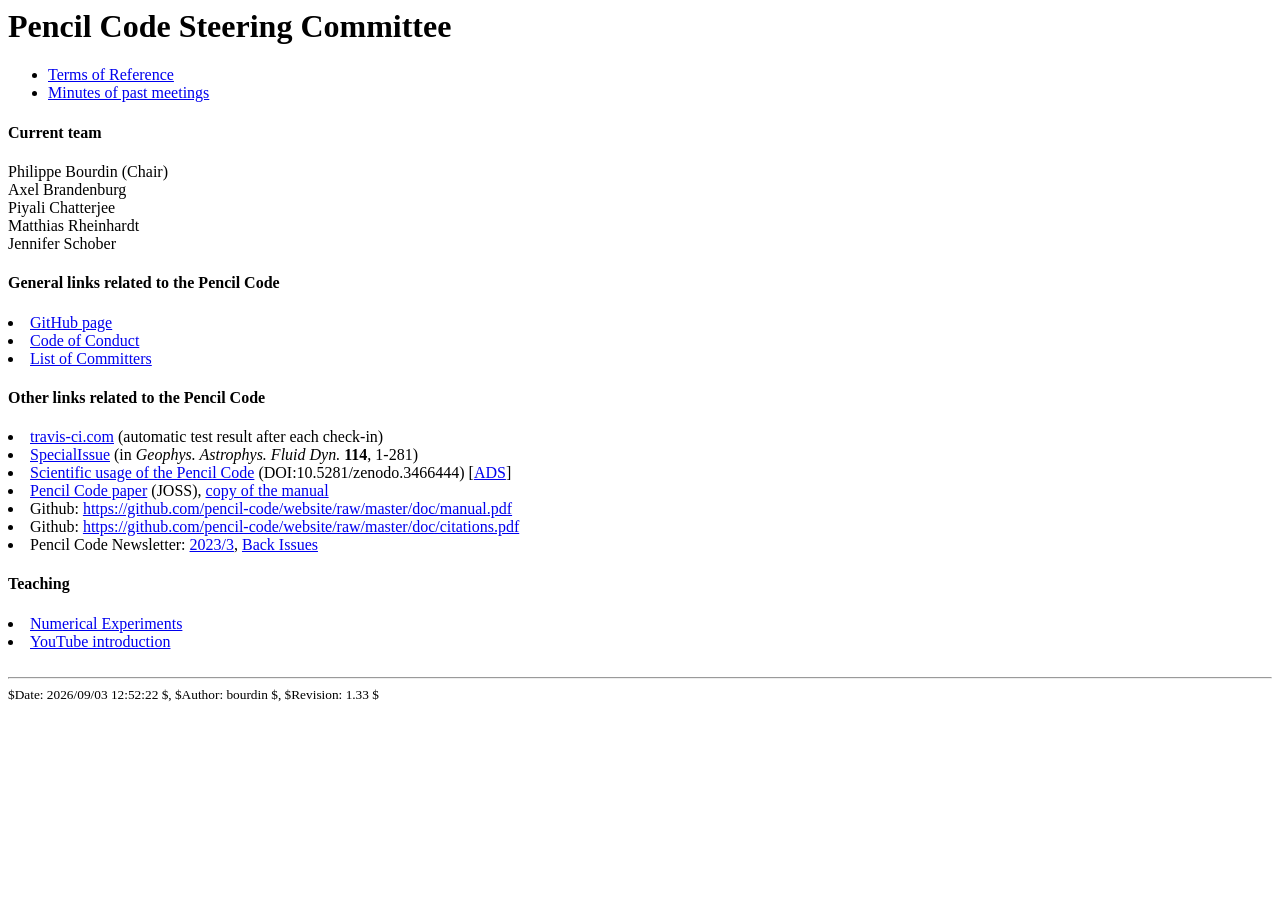
<file: PCSC/index.html>
<html>
<TITLE>
Pencil Code Steering Committee
</TITLE>
<body bgcolor="white" text="black" vlink="blue">

<h1>
Pencil Code Steering Committee
</h1>

<ul>
<li><a href="ToR/ToR.pdf">Terms of Reference</a></li>
<li><a href="minutes/">Minutes of past meetings</a></li>
</ul>

<h4>Current team</h4>
Philippe Bourdin (Chair)<br>
Axel Brandenburg<br>
Piyali Chatterjee<br>
Matthias Rheinhardt<br>
Jennifer Schober<br>

<h4>
General links related to the Pencil Code
</h4>

<li><a href="https://github.com/pencil-code">GitHub page</a>
<li><a href="https://github.com/pencil-code/pencil-code/blob/master/license/CODE_OF_CONDUCT.md">Code of Conduct</a>
<li><a href="committers/list.pdf">List of Committers</a>

<h4>
Other links related to the Pencil Code
</h4>

<li><a href="https://www.travis-ci.com/pencil-code/pencil-code">travis-ci.com</a> (automatic test result after each check-in)
<li><a href="SpecialIssue/">SpecialIssue</a> (in <EM>Geophys. Astrophys. Fluid Dyn.</EM> <b>114</b>, 1-281)
<li><a href="citations.pdf">Scientific usage of the Pencil Code</a> (DOI:10.5281/zenodo.3466444) 
   [<a href="https://ui.adsabs.harvard.edu/public-libraries/iGR7N570Sy6AlhDMQRTe_A">ADS</a>]
<li><a href="http://norlx51.nordita.org/~brandenb/pencil-code/paper/">Pencil Code paper</a> (JOSS),
    <a href="manual.pdf">copy of the manual</a>
<li>Github: <a href="https://github.com/pencil-code/website/raw/master/doc/manual.pdf">https://github.com/pencil-code/website/raw/master/doc/manual.pdf</a>
<li>Github: <a href="https://github.com/pencil-code/website/raw/master/doc/citations.pdf">https://github.com/pencil-code/website/raw/master/doc/citations.pdf</a>
<li>Pencil Code Newsletter: <a href="../newsletter/2023/3/newsletter.pdf">2023/3</a>,
    <a href="../newsletter/">Back Issues</a>

<h4>
Teaching
</h4>

<li><a href="https://norlx65.nordita.org/~brandenb/teach/PencilCode/">Numerical Experiments</a>
<li><a href="https://www.youtube.com/watch?v=4Avds1Q6btk&list=PL1io4hS6YJq29NUAlDkdcHvqMddSXZ8Ko">YouTube introduction</a>

<br>
<br>
<hr>
<small>
$Date: 2026/09/03 12:52:22 $, $Author: bourdin $, $Revision: 1.33 $
</small>

</html>
</file>
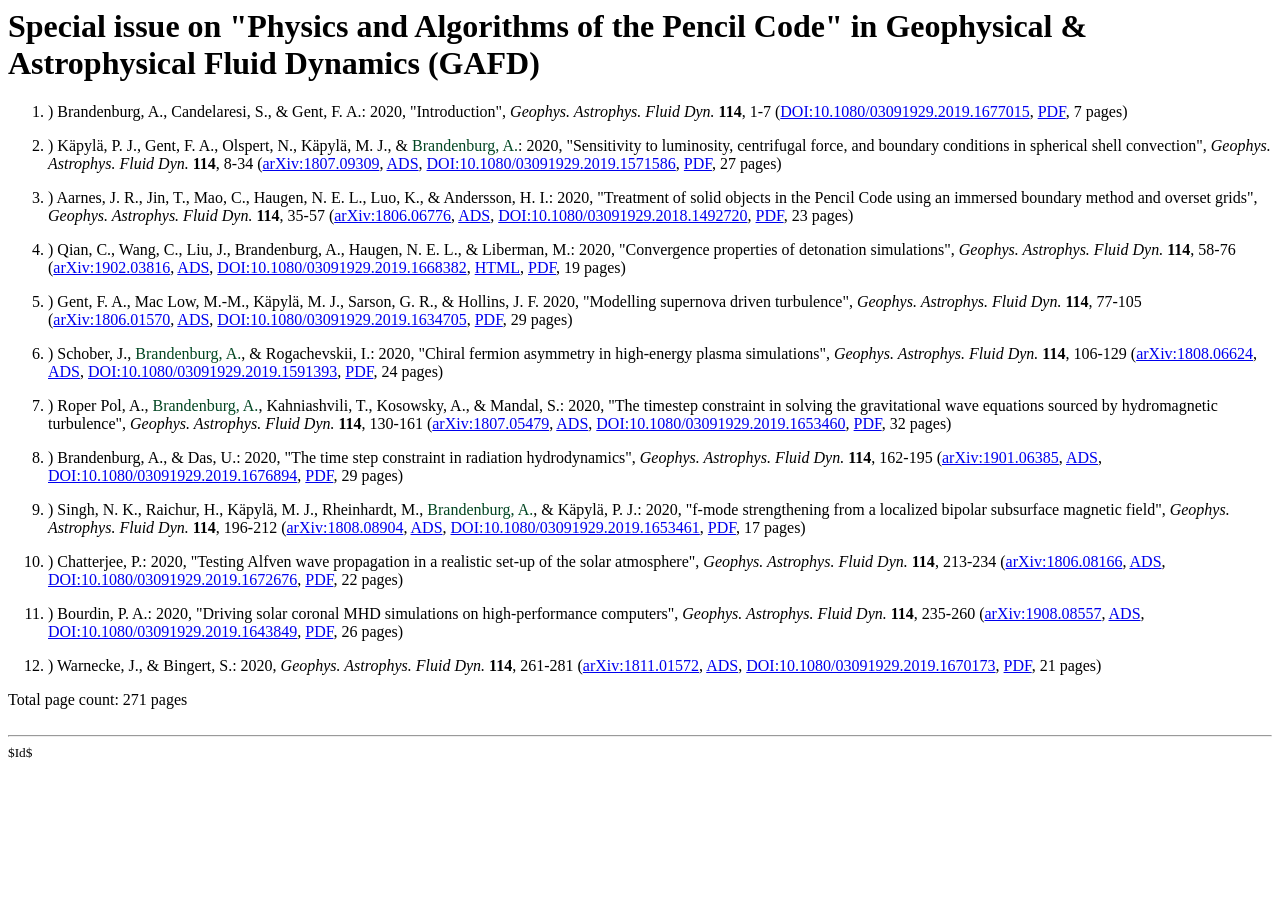
<file: PCSC/SpecialIssue/index.html>
<html>
<head>
<TITLE>
Special issue on &quot;Physics and Algorithms of the Pencil Code&quot;
in Geophysical &amp; Astrophysical Fluid Dynamics (GAFD)
</TITLE>

<style>
	ol {
		type: 1;
	}
	li {
		margin-bottom: 1em;
	}
	li:before {
		content: ") ";
	}
</style>
</head>

<body bgcolor="white" text="black" vlink="blue">

<h1>
Special issue on &quot;Physics and Algorithms of the Pencil Code&quot;
in Geophysical &amp; Astrophysical Fluid Dynamics (GAFD)
</h1>

<ol>
<li>Brandenburg, A., Candelaresi, S., &amp; Gent, F. A.:&nbsp;2020, &quot;Introduction&quot;, <EM>Geophys. Astrophys. Fluid Dyn.</EM> <b>114</b>, 1-7
(<A NAME="tex2html51"
  HREF="http://dx.doi.org/10.1080/03091929.2019.1677015">DOI:10.1080/03091929.2019.1677015</A>, <A NAME="tex2html55"
  HREF="http://norlx51.nordita.org/~brandenb/tmp/editorial/paper.pdf">PDF</A>, 7 pages)
</li>

<li>K&#228;pyl&#228;, P. J., Gent, F. A., Olspert, N., K&#228;pyl&#228;, M. J., &amp; <FONT COLOR="#004521">Brandenburg, A.</FONT>:&nbsp;2020, &quot;Sensitivity to luminosity, centrifugal force, and boundary conditions in spherical shell convection&quot;, <EM>Geophys. Astrophys. Fluid Dyn.</EM> <b>114</b>, 8-34
(<A NAME="tex2html51"
  HREF="http://arXiv.org/abs/1807.09309">arXiv:1807.09309</A>, <A NAME="tex2html52"
  HREF="http://esoads.eso.org/abs/2018arXiv180709309">ADS</A>, <A NAME="tex2html53"
  HREF="http://dx.doi.org/10.1080/03091929.2019.1571586">DOI:10.1080/03091929.2019.1571586</A>, <A NAME="tex2html55"
  HREF="https://norlx65.nordita.org/~brandenb/Own_Papers/2020/Kapy_etal20.pdf">PDF</A>, 27 pages)
</li>

<li>Aarnes, J. R., Jin, T., Mao, C., Haugen, N. E. L., Luo, K., &amp; Andersson, H. I.:&nbsp;2020, &quot;Treatment of solid objects in the Pencil Code using an immersed boundary method and overset grids&quot;, <EM>Geophys. Astrophys. Fluid Dyn.</EM> <b>114</b>, 35-57
(<A NAME="tex2html1" HREF="http://arxiv.org/abs/1806.06776">arXiv:1806.06776</A>, <A NAME="tex2html27"
  HREF="http://esoads.eso.org/abs/2018arXiv180606776">ADS</A>, <A NAME="tex2html28"
  HREF="http://doi.org/10.1080/03091929.2018.1492720">DOI:10.1080/03091929.2018.1492720</A>,
  <A HREF="http://norlx51.nordita.org/~brandenb/pencil-code/PCSC/SpecialIssue/9_1_2019_Treatment.pdf">PDF</A>, 23 pages)
</li>

<li>Qian, C., Wang, C., Liu, J., Brandenburg, A., Haugen, N. E. L., &amp; Liberman, M.:&nbsp;2020, &quot;Convergence properties of detonation simulations&quot;, <EM>Geophys. Astrophys. Fluid Dyn.</EM> <b>114</b>, 58-76
(<A NAME="tex2html26"
  HREF="http://arXiv.org/abs/1902.03816">arXiv:1902.03816</A>, <A NAME="tex2html27"
  HREF="http://esoads.eso.org/abs/2019arXiv190203816">ADS</A>, <A NAME="tex2html28"
  HREF="http://dx.doi.org/10.1080/03091929.2019.1668382">DOI:10.1080/03091929.2019.1668382</A>, <A NAME="tex2html29"
  HREF="http://norlx51.nordita.org/~brandenb/tmp/detonation/">HTML</A>, <A NAME="tex2html30"
  HREF="https://norlx65.nordita.org/~brandenb/Own_Papers/2020/Qian_etal20.pdf">PDF</A>, 19 pages)
</li>

<li>Gent, F. A., Mac Low, M.-M., K&#228;pyl&#228;, M. J., Sarson, G. R., &amp; Hollins, J. F.&nbsp;2020, &quot;Modelling supernova driven turbulence&quot;, <EM>Geophys. Astrophys. Fluid Dyn.</EM> <b>114</b>, 77-105
(<A NAME="tex2html1" HREF="http://arxiv.org/abs/1806.01570">arXiv:1806.01570</A>, <A NAME="tex2html27"
  HREF="http://esoads.eso.org/abs/2018arXiv180601570">ADS</A>, <A NAME="tex2html28"
<A NAME="tex2html1" HREF="http://doi.org/10.1080/03091929.2019.1634705">DOI:10.1080/03091929.2019.1634705</A>,
  <A HREF="http://norlx51.nordita.org/~brandenb/pencil-code/PCSC/SpecialIssue/9_1_2019_Modelling.pdf">PDF</A>, 29 pages)
</li>

<li>Schober, J., <FONT COLOR="#004521">Brandenburg, A.</FONT>, &amp; Rogachevskii, I.:&nbsp;2020, &quot;Chiral fermion asymmetry in high-energy plasma simulations&quot;, <EM>Geophys. Astrophys. Fluid Dyn.</EM> <b>114</b>, 106-129
(<A NAME="tex2html52"
  HREF="http://arXiv.org/abs/1808.06624">arXiv:1808.06624</A>, <A NAME="tex2html53"
  HREF="http://esoads.eso.org/abs/2018arXiv180806624">ADS</A>, <A NAME="tex2html54"
  HREF="http://dx.doi.org/10.1080/03091929.2019.1591393">DOI:10.1080/03091929.2019.1591393</A>, <A NAME="tex2html56"
  HREF="https://norlx65.nordita.org/~brandenb/Own_Papers/2020/SBR20.pdf">PDF</A>, 24 pages)
</li>

<li>Roper Pol, A., <FONT COLOR="#004521">Brandenburg, A.</FONT>, Kahniashvili, T., Kosowsky, A., &amp; Mandal, S.:&nbsp;2020, &quot;The timestep constraint in solving the gravitational wave equations sourced by hydromagnetic turbulence&quot;, <EM>Geophys. Astrophys. Fluid Dyn.</EM> <b>114</b>, 130-161
(<A NAME="tex2html22"
  HREF="http://arXiv.org/abs/1807.05479">arXiv:1807.05479</A>, <A NAME="tex2html23"
  HREF="http://esoads.eso.org/abs/2018arXiv180705479R">ADS</A>, <A NAME="tex2html43"
  HREF="http://dx.doi.org/10.1080/03091929.2019.1653460">DOI:10.1080/03091929.2019.1653460</A>, <A NAME="tex2html60"
  HREF="https://norlx65.nordita.org/~brandenb/Own_Papers/2020/RopP_etal20.pdf">PDF</A>, 32 pages)
</li>

<li>Brandenburg, A., &amp; Das, U.:&nbsp;2020, &quot;The time step constraint in radiation hydrodynamics&quot;, <EM>Geophys. Astrophys. Fluid Dyn.</EM> <b>114</b>, 162-195
(<A NAME="tex2html26"
  HREF="http://arXiv.org/abs/1901.06385">arXiv:1901.06385</A>, <A NAME="tex2html27"
  HREF="http://esoads.eso.org/abs/2019arXiv190106385">ADS</A>, <A NAME="tex2html28"
  HREF="http://dx.doi.org/10.1080/03091929.2019.1676894">DOI:10.1080/03091929.2019.1676894</A>, <A NAME="tex2html29"
  HREF="https://norlx65.nordita.org/~brandenb/Own_Papers/2020/BD20.pdf">PDF</A>, 29 pages)
</li>

<li>Singh, N. K., Raichur, H., K&#228;pyl&#228;, M. J., Rheinhardt, M., <FONT COLOR="#004521">Brandenburg, A.</FONT>, &amp; K&#228;pyl&#228;, P. J.:&nbsp;2020, &quot;f-mode strengthening from a localized bipolar subsurface magnetic field&quot;, <EM>Geophys. Astrophys. Fluid Dyn.</EM> <b>114</b>, 196-212
(<A NAME="tex2html1"
  HREF="http://arXiv.org/abs/1808.08904">arXiv:1808.08904</A>, <A NAME="tex2html2"
  HREF="http://esoads.eso.org/abs/2018arXiv180808904">ADS</A>, <A NAME="tex2html3"
  HREF="http://dx.doi.org/10.1080/03091929.2019.1653461">DOI:10.1080/03091929.2019.1653461</A>, <A NAME="tex2html60"
  HREF="https://norlx65.nordita.org/~brandenb/Own_Papers/2020/Sing_etal20.pdf">PDF</A>, 17 pages)
</li>

<li>Chatterjee, P.:&nbsp;2020, &quot;Testing Alfven wave propagation in a realistic set-up of the solar atmosphere&quot;, <EM>Geophys. Astrophys. Fluid Dyn.</EM> <b>114</b>, 213-234
(<A NAME="tex2html1" HREF="http://arxiv.org/abs/1806.08166">arXiv:1806.08166</A>, <A NAME="tex2html1"
  HREF="http://esoads.eso.org/abs/2018arXiv180608166">ADS</A>, <A NAME="tex2html53"
  HREF="http://dx.doi.org/10.1080/03091929.2019.1672676">DOI:10.1080/03091929.2019.1672676</A>, <A NAME="tex2html60"
  HREF="http://norlx51.nordita.org/~brandenb/pencil-code/PCSC/SpecialIssue/Chatterjee.pdf">PDF</A>, 22 pages)
</li>

<li>Bourdin, P. A.:&nbsp;2020, &quot;Driving solar coronal MHD simulations on high-performance computers&quot;, <EM>Geophys. Astrophys. Fluid Dyn.</EM> <b>114</b>, 235-260
(<A NAME="tex2html1" HREF="http://arxiv.org/abs/1908.08557">arXiv:1908.08557</A>, <A NAME="tex2html1"
  HREF="http://esoads.eso.org/abs/2019arXiv190808557">ADS</A>, <A NAME="tex2html53"
  HREF="http://doi.org/10.1080/03091929.2019.1643849">DOI:10.1080/03091929.2019.1643849</A>,
  <A HREF="http://norlx51.nordita.org/~brandenb/pencil-code/PCSC/SpecialIssue/9_1_2019_Driving.pdf">PDF</A>, 26 pages)
</li>

<li>Warnecke, J., &amp; Bingert, S.:&nbsp;2020, <EM>Geophys. Astrophys. Fluid Dyn.</EM> <b>114</b>, 261-281
(<A NAME="tex2html1" HREF="http://arxiv.org/abs/1811.01572">arXiv:1811.01572</A>, <A NAME="tex2html2"
  HREF="http://esoads.eso.org/abs/2018arXiv181101572">ADS</A>, <A NAME="tex2html53"
<A NAME="tex2html1" HREF="http://doi.org/10.1080/03091929.2019.1670173">DOI:10.1080/03091929.2019.1670173</A>,
  <A HREF="http://norlx51.nordita.org/~brandenb/pencil-code/PCSC/SpecialIssue/Warn+Bing20.pdf">PDF</A>, 21 pages)
</li>
</ol>

Total page count: 271 pages

<br>
<br>
<hr>
<small>
$Id$
</small>

</html>
</file>
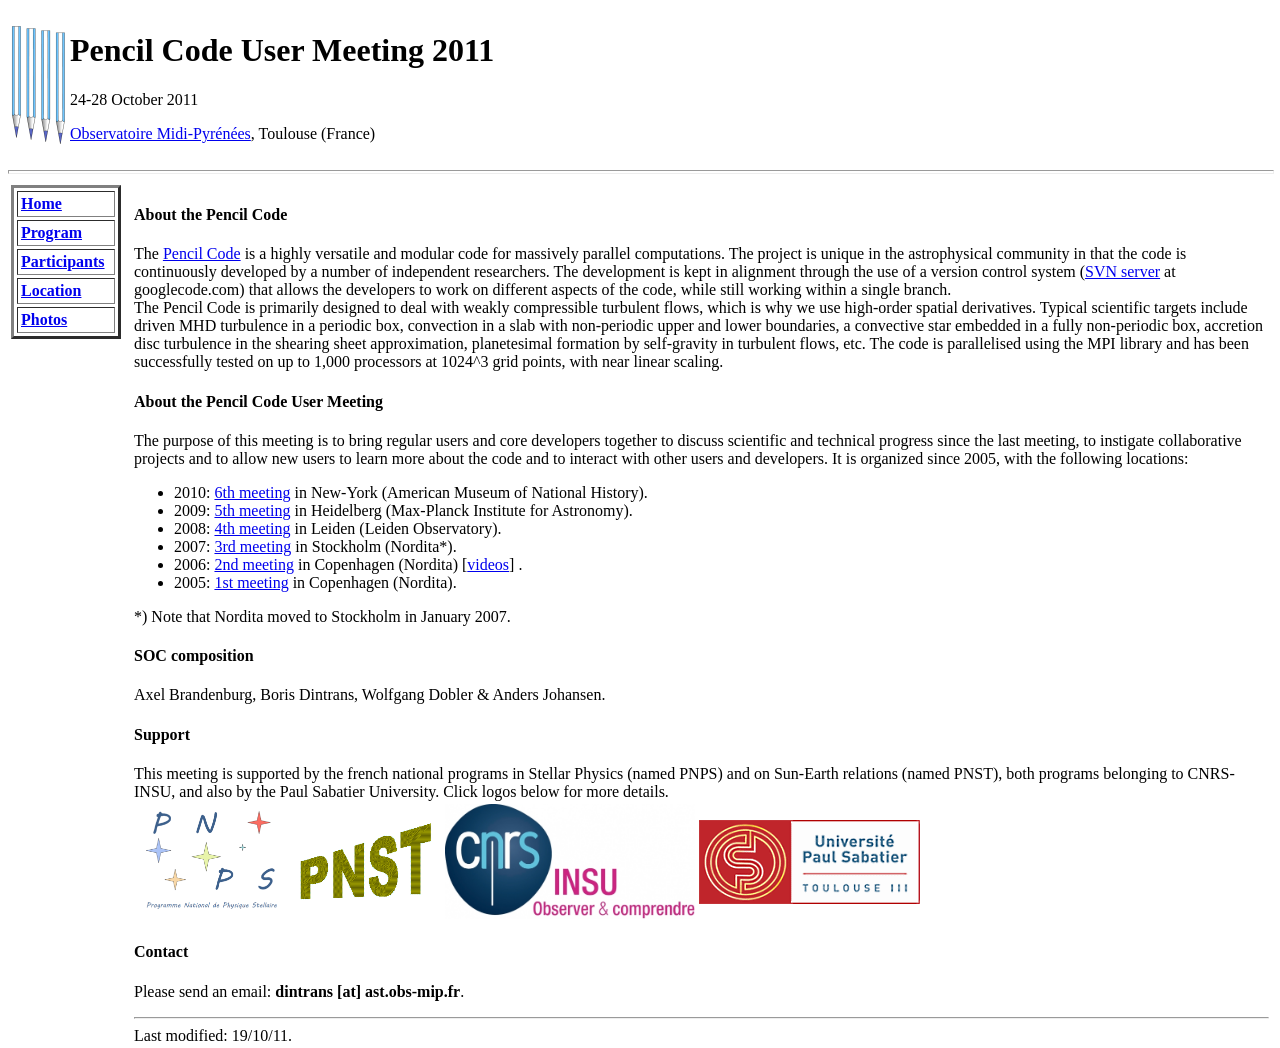
<file: UserMeetings/2011/website/index.html>
<!DOCTYPE HTML PUBLIC "-//W3C//DTD HTML 4.01 Transitional//EN" "http://www.w3.org/TR/html4/loose.dtd">
<html><head>


  <meta http-equiv="content-Type" content="text/html; charset=ISO-8859-1">
  <meta name="keywords" content="MHD">
  <meta name="description" content="">
  <meta name="robots" content="index,follow">
  <link rel="shortcut icon" href="http://pencil.omp.obs-mip.fr/pencils.png">
  <title>Pencil Code User Meeting 2011</title></head><body>

<table>
<tr><td><img src="pencils.png" align=middle></td>
<td><h1>Pencil Code User Meeting 2011</h1><p>
24-28 October 2011<p>
<a href="http://www.obs-mip.fr">Observatoire Midi-Pyr�n�es</a>, Toulouse
(France)</td>
</tr>
</table>
<hr style="width: 100%; height: 2px;">
  
<table align="left">
  <tr height="800">
    <td valign="top" width="110">
      <table width="100%" cellpadding="3" cellspacing="3" border="3">
        <tbody><tr>
          <td bgcolor="white">
            <a href="./index.html"><b>Home</b></a>
          </td>
        </tr>
<!--    <tr>
          <td bgcolor="white">
            <a href="./registration.php"><b>Registration</b></a>
          </td>
        </tr>
-->
        <tr>
          <td bgcolor="white">
            <a href="./program.html"><b>Program</b></a>
          </td>
        </tr>
        <tr>
          <td bgcolor="white">
            <a href="./participants.html"><b>Participants</b></a>
          </td>
        </tr>
        <tr>
          <td bgcolor="white">
            <a href="./location.html"><b>Location</b></a>
          </td>
        </tr>
        <tr>
          <td bgcolor="white">
            <a href="./photos/index.html"><b>Photos</b></a>
          </td>
        </tr>
      </tbody></table>
    </td>

<!--*** begin of the content ***-->

<td valign="top" style="padding-left: 10px;">
  
<p style="text-align: left;">

<h4>About the Pencil Code</h4>
The <a href="http://www.nordita.org/software/pencil-code/">Pencil
Code</a> is a highly versatile and modular code for massively parallel
computations. The project is unique in the astrophysical community in
that the code is continuously developed by a number of independent
researchers. The development is kept in alignment through the use
of a version control system (<a
href="http://code.google.com/p/pencil-code/">SVN server</a> at
googlecode.com) that allows the developers to work on different aspects
of the code, while still working within a single branch.<br>
The Pencil Code is primarily designed
to deal with weakly compressible turbulent flows, which is why we use
high-order spatial derivatives. Typical scientific targets include
driven MHD turbulence in a periodic box, convection in a slab with
non-periodic upper and lower boundaries, a convective star embedded in a
fully non-periodic box, accretion disc turbulence in the shearing sheet
approximation, planetesimal formation by self-gravity in turbulent flows,
etc. The code is parallelised using the MPI library and has been
successfully tested on up to 1,000 processors at 1024^3 grid points,
with near linear scaling.

<h4>About the Pencil Code User Meeting</h4>

The purpose of this meeting is to bring regular users and core developers
together to discuss scientific and technical progress since the last
meeting, to instigate collaborative projects and to allow new users
to learn more about the code and to interact with other users and
developers. It is organized since 2005, with the following locations:

<ul>
<li> 2010: 
<a href="http://www.research.amnh.org/astrophysics/pencil/pencil.html">6th
meeting</a> in New-York (American Museum of National History).

<li> 2009:
<a href="http://agenda.albanova.se/conferenceDisplay.py?confId=1190">5th
meeting</a> in Heidelberg (Max-Planck Institute for Astronomy).

<li> 2008:
<a href="http://www.strw.leidenuniv.nl/~ajohan/pencil2008/">4th
meeting</a> in Leiden (Leiden Observatory).

<li> 2007:
<a href="http://agenda.albanova.se/conferenceDisplay.py?confId=185">3rd
meeting</a> in Stockholm (Nordita*).

<li> 2006:
<a href="http://www.nordita.dk/conference/PencilCode06/">2nd
meeting</a> in Copenhagen (Nordita)
[<a href="http://videos.albanova.se/conference/PencilCode06/">videos</a>]

.

<li> 2005:
<a
href="http://www.nordita.org/~brandenb/get-together/meetings/pencil-workshop05a.html">1st
meeting</a> in Copenhagen (Nordita).

</ul>
*) Note that Nordita moved to Stockholm in January 2007.

</p>

<h4>SOC composition</h4>

Axel Brandenburg, Boris Dintrans, Wolfgang Dobler & Anders Johansen.

<h4>Support</h4>

This meeting is supported by the french national programs in Stellar
Physics (named PNPS) and on Sun-Earth relations (named PNST), both
programs belonging to CNRS-INSU, and also by the Paul Sabatier
University. Click logos below for more details.

<table>
<tr>
<td><a
href="http://www.pnps.univ-montp2.fr/"><img src="logo_PNPS.png" align=middle
style='height:115px;width:150px;' alt="PNPS"></a></td>
<td><a href="http://www.ias.u-psud.fr/pnst/"><img src="logo_PNST.png"
align=middle style='height:115px;width:150px;' alt="PNST"></a></td>
<td><a href="http://www.insu.cnrs.fr/"><img src="logo_INSU.png" align=middle
style='height:115px;width:250px;' alt="INSU"></a></td>
<td><a href="http://www.ups-tlse.fr/"><img src="logo_UPS.png" align=middle
alt="UPS"></a>
</tr>
</table>

<h4>Contact</h4>
Please send an email: <b>dintrans [at] ast.obs-mip.fr</b>.

</p><hr>
Last modified: 19/10/11.

</td>
</tr>
</tbody>
</table>

</body></html>
</file>
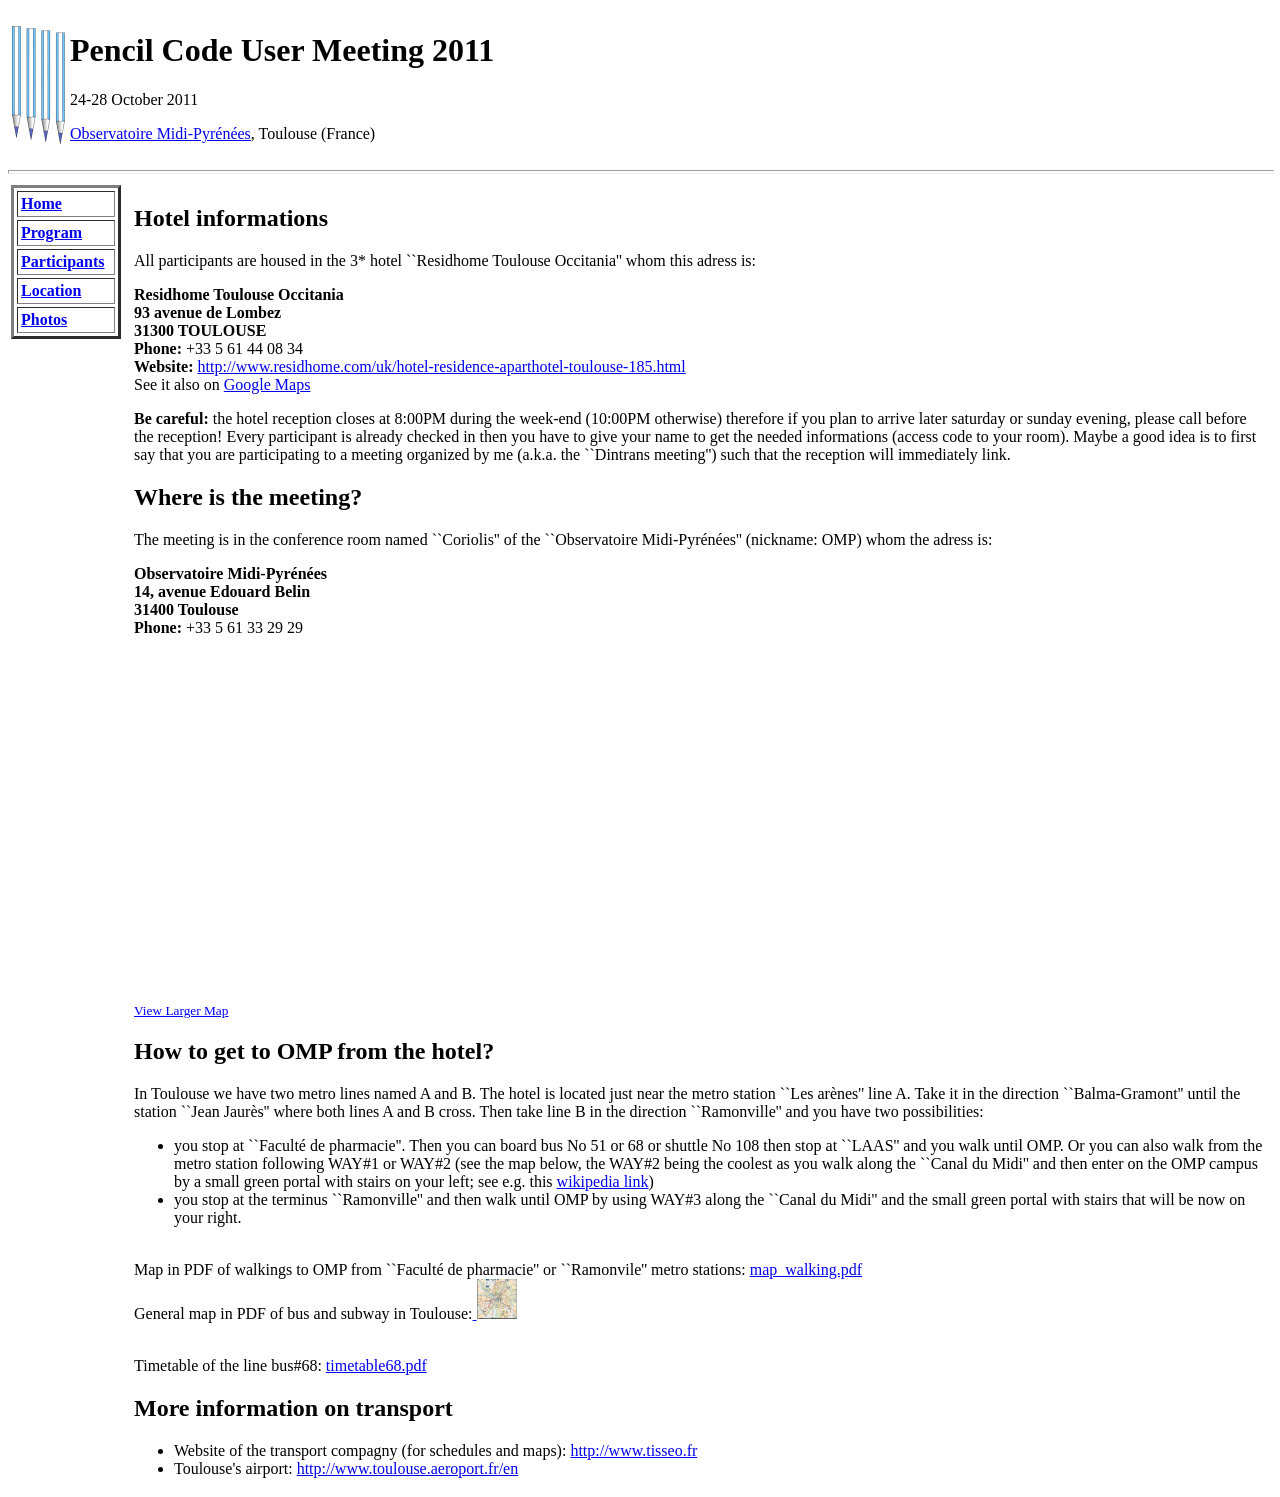
<file: UserMeetings/2011/website/location.html>
<!DOCTYPE HTML PUBLIC "-//W3C//DTD HTML 4.01 Transitional//EN" "http://www.w3.org/TR/html4/loose.dtd">
<html><head>


  <meta http-equiv="content-Type" content="text/html; charset=ISO-8859-1">
  <meta name="keywords" content="MHD">
  <meta name="description" content="">
  <meta name="robots" content="index,follow">
  <link rel="shortcut icon" href="http://pencil.omp.obs-mip.fr/pencils.png">
  <title>Pencil Code User Meeting 2011</title></head><body>

<table>
<tr><td><img src="pencils.png" align=middle></td>
<td><h1>Pencil Code User Meeting 2011</h1><p>
24-28 October 2011<p>
<a href="http://www.obs-mip.fr">Observatoire Midi-Pyr�n�es</a>, Toulouse
(France)</td>
</tr>
</table>
<hr style="width: 100%; height: 2px;">

<table align="left">
  <tr height="800">
    
    <td valign="top" width="110">
      <table width="100%" cellpadding="3" cellspacing="3" border="3">
        <tbody><tr>
          <td bgcolor="white">
            <a href="./index.html"><b>Home</b></a>
          </td>
        </tr>
<!--    <tr>
          <td bgcolor="white">
            <a href="./registration.php"><b>Registration</b></a>
          </td>
        </tr>
-->
        <tr>
          <td bgcolor="white">
            <a href="./program.html"><b>Program</b></a>
          </td>
        </tr>
        <tr>
          <td bgcolor="white">
            <a href="./participants.html"><b>Participants</b></a>
          </td>
        </tr>
        <tr>
          <td bgcolor="white">
            <a href="./location.html"><b>Location</b></a>
          </td>
        </tr>
        <tr>
          <td bgcolor="white">
            <a href="./photos/index.html"><b>Photos</b></a>
          </td>
        </tr>
      </tbody></table>
    </td>

<!--*** begin of the content ***-->

<td valign="top" style="padding-left: 10px;">
  
<p style="text-align: left;">

<h2>Hotel informations</h2>
All participants are housed in the 3* hotel ``Residhome Toulouse
Occitania'' whom this adress is:<p>

<b>
Residhome Toulouse Occitania
<br>93 avenue de Lombez
<br>31300 TOULOUSE
</b>
<br><b>Phone:</b> +33 5 61 44 08 34
<br><b>Website:</b> <a
href="http://www.residhome.com/uk/hotel-residence-aparthotel-toulouse-185.html">http://www.residhome.com/uk/hotel-residence-aparthotel-toulouse-185.html</a>
<br>See it also on <a href="http://maps.google.fr/maps/place?cid=13606786754126409945&q=Occitania+Hotel,+Toulouse&hl=fr&sll=43.595311,1.409683&sspn=0.070491,0.1157&ie=UTF8&ll=43.614205,1.385651&spn=0.000062,0.000086&t=m&z=14&vpsrc=6">Google
Maps</a><p>

<b>Be careful:</b> the hotel reception closes at 8:00PM during the
week-end (10:00PM otherwise) therefore if you plan to arrive later
saturday or sunday evening, please call before the reception! Every
participant is already checked in then you have to give your name
to get the needed informations (access code to your room). Maybe a
good idea is to first say that you are participating to a meeting
organized by me (a.k.a. the ``Dintrans meeting'') such that the
reception will immediately link.

<h2>Where is the meeting?</h2>

The meeting is in the conference room named ``Coriolis'' of the
``Observatoire Midi-Pyr&eacute;n&eacute;es'' (nickname: OMP) whom
the adress is:<p>

<b>
Observatoire Midi-Pyr&eacute;n&eacute;es
<br>14, avenue Edouard Belin
<br>31400 Toulouse
</b>
<br><b>Phone:</b> +33 5 61 33 29 29
<p>

<iframe width="425" height="350" frameborder="0" scrolling="no"
marginheight="0" marginwidth="0"
src="http://maps.google.com/maps/ms?hl=fr&amp;ie=UTF8&amp;msa=0&amp;msid=217931877763184032184.000463585fc1a4774378d&amp;source=embed&amp;ll=43.563484,1.477726&amp;spn=0.00433,0.010761&amp;output=embed"></iframe><br
/><small><a
href="http://maps.google.com/maps/ms?hl=fr&amp;ie=UTF8&amp;msa=0&amp;msid=217931877763184032184.000463585fc1a4774378d&amp;source=embed&amp;ll=43.563484,1.477726&amp;spn=0.00433,0.010761"
style="color:#0000FF;text-align:left">View Larger Map</a></small>

<h2>How to get to OMP from the hotel?</h2>

In Toulouse we have two metro lines named A and B. The hotel is
located just near the metro station ``Les ar&egrave;nes'' line
A. Take it in the direction ``Balma-Gramont'' until the station
``Jean Jaur&egrave;s'' where both lines A and B cross. Then take
line B in the direction ``Ramonville'' and you have two
possibilities:

<ul>

<li>you stop at ``Facult&eacute; de pharmacie''. Then you can board
bus No 51 or 68 or shuttle No 108 then stop at ``LAAS'' and you walk
until OMP. Or you can also walk from the metro station following WAY#1
or WAY#2 (see the map below, the WAY#2 being the coolest as you walk along
the ``Canal du Midi'' and then enter on the OMP campus by a small
green portal with stairs on your left; see e.g. this <a
href="http://en.wikipedia.org/wiki/Canal_du_midi">wikipedia link</a>)

<li>you stop at the terminus ``Ramonville'' and then walk until OMP
by using WAY#3 along the ``Canal du Midi'' and the small green portal
with stairs that will be now on your right.

</ul>

<br>Map in PDF of walkings to OMP from ``Facult&eacute; de
pharmacie'' or ``Ramonvile'' metro stations: <a
href="map_walking.pdf">map_walking.pdf</a>

<br>General map in PDF of bus and subway in Toulouse:<a target="_blank" title="(Nouvelle fenetre)" href="Plan-Bus-Metro-TISSEO.pdf">
<img src="Plan-Tisseo.png" height="40" width="40"></a>

<p>
<br>Timetable of the line bus#68: <a href="timetable68.pdf">timetable68.pdf</a>

<h2>More information on transport</h2>

<ul>

<li>Website of the transport compagny (for schedules and maps): <a
target="_self" title="" href="http://www.tisseo.fr/">http://www.tisseo.fr</a>

<li>Toulouse's airport: <a title="" href="http://www.toulouse.aeroport.fr/US/pageEdito.asp,UIDcNode,1A7676A4,UIDcRoot,812C44C3,IDPAGE,598.rwi.html" target="_blank">http://www.toulouse.aeroport.fr/en</a>

</ul>

</tr>
</tbody>
</table>

</body></html>
</file>
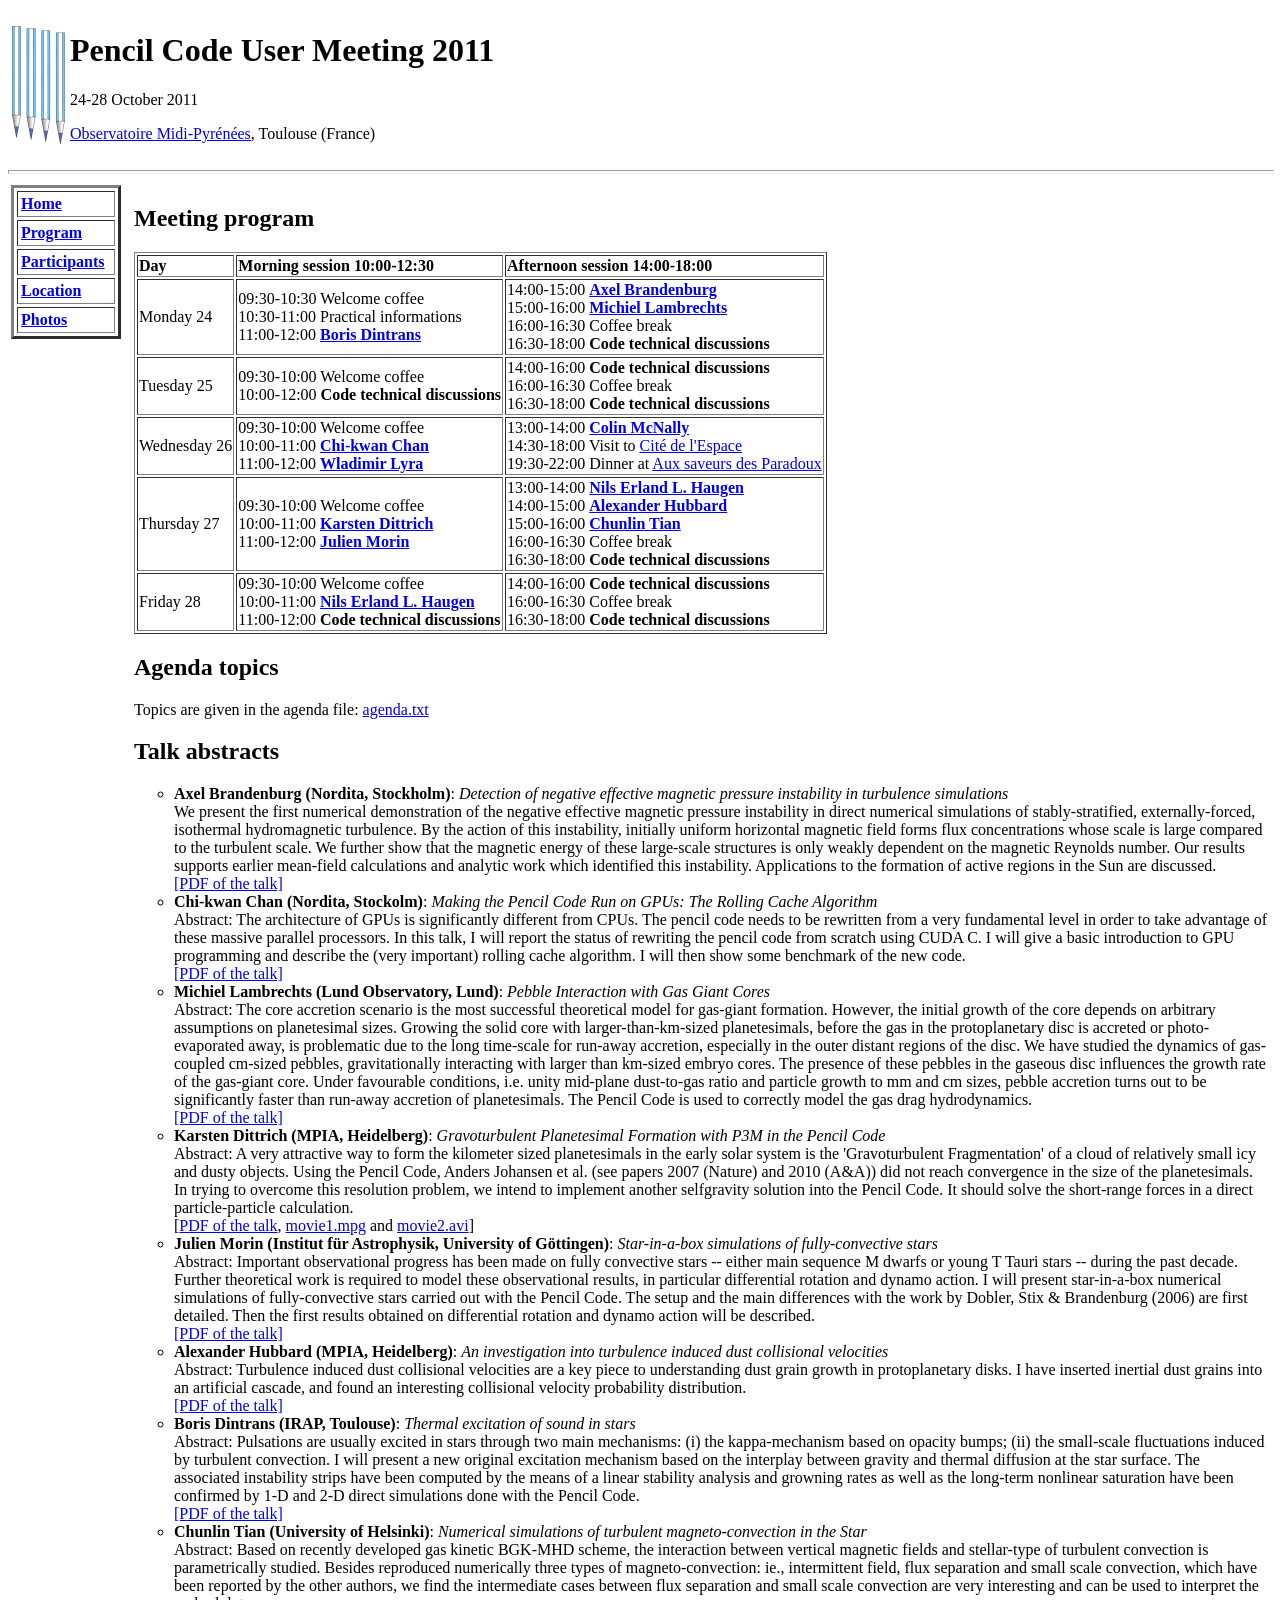
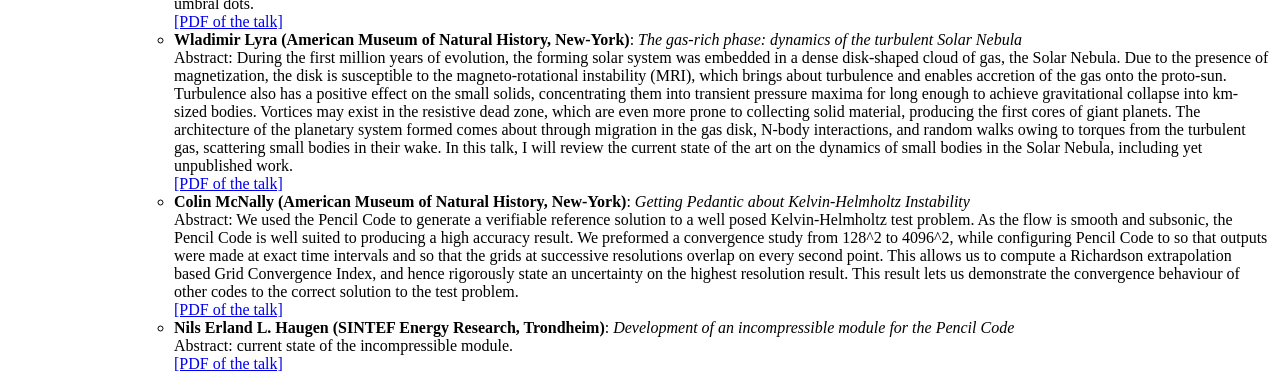
<file: UserMeetings/2011/website/program.html>
<!DOCTYPE HTML PUBLIC "-//W3C//DTD HTML 4.01 Transitional//EN" "http://www.w3.org/TR/html4/loose.dtd">
<html><head>


  <meta http-equiv="content-Type" content="text/html; charset=ISO-8859-1">
  <meta name="keywords" content="MHD">
  <meta name="description" content="">
  <meta name="robots" content="index,follow">
  <link rel="shortcut icon" href="http://pencil.omp.obs-mip.fr/pencils.png">
  <title>Pencil Code User Meeting 2011</title></head><body>

<table>
<tr><td><img src="pencils.png" align=middle></td>
<td><h1>Pencil Code User Meeting 2011</h1><p>
24-28 October 2011<p>
<a href="http://www.obs-mip.fr">Observatoire Midi-Pyr�n�es</a>, Toulouse
(France)</td>
</tr>
</table>
<hr style="width: 100%; height: 2px;">

<table align="left">
  <tr height="800">
    
    <td valign="top" width="110">
      <table width="100%" cellpadding="3" cellspacing="3" border="3">
        <tbody><tr>
          <td bgcolor="white">
            <a href="./index.html"><b>Home</b></a>
          </td>
        </tr>
<!--
        <tr>
          <td bgcolor="white">
            <a href="./registration.php"><b>Registration</b></a>
          </td>
        </tr>
-->
        <tr>
          <td bgcolor="white">
            <a href="./program.html"><b>Program</b></a>
          </td>
        </tr>
        <tr>
          <td bgcolor="white">
            <a href="./participants.html"><b>Participants</b></a>
          </td>
        </tr>
        <tr>
          <td bgcolor="white">
            <a href="./location.html"><b>Location</b></a>
          </td>
        </tr>
        <tr>
          <td bgcolor="white">
            <a href="./photos/index.html"><b>Photos</b></a>
          </td>
        </tr>
      </tbody></table>
    </td>

<!--*** begin of the content ***-->

<td valign="top" style="padding-left: 10px;">
  
<p style="text-align: left;">

<h2>Meeting program</h2>

<table border="1">
<tr>
<td><b>Day</b></td>
<td><b>Morning session 10:00-12:30</b></td>
<td><b>Afternoon session 14:00-18:00</b></td>
</tr>
<tr>
<td>Monday 24</td>
<td>
09:30-10:30 Welcome coffee
<br>10:30-11:00 Practical informations
<br>11:00-12:00 <b><a href="#Boris">Boris Dintrans</a></b>
</td>
<td>
14:00-15:00 <b><a href="#Axel">Axel Brandenburg</a></b>
<br>15:00-16:00 <b><a href="#Michiel">Michiel Lambrechts</a></b>
<br>16:00-16:30 Coffee break
<br>16:30-18:00 <b>Code technical discussions</b>
</td>
</tr>

<tr>
<td>Tuesday 25</td>
<td> 09:30-10:00 Welcome coffee
<br> 10:00-12:00 <b>Code technical discussions</b></td>
<td>
14:00-16:00 <b>Code technical discussions</b>
<br>16:00-16:30 Coffee break
<br>16:30-18:00 <b>Code technical discussions</b>
</td>
</tr>

<tr>
<td>Wednesday 26</td>
<td>
09:30-10:00 Welcome coffee
<br>10:00-11:00 <b><a href="#Chan">Chi-kwan Chan</a></b>
<br>11:00-12:00 <b><a href="#Wlad">Wladimir Lyra</a></b>
</td>
<td>
13:00-14:00 <b><a href="#Colin">Colin McNally</a></b>
<br>14:30-18:00 Visit to <a href="http://en.wikipedia.org/wiki/Cit%C3%A9_de_l%27espace"> Cit&eacute; de l'Espace</a>
<br>19:30-22:00 Dinner at
<a
href="http://maps.google.fr/maps?f=q&source=s_q&hl=fr&geocode=&q=Aux+Saveurs+des+Paradoux,+Toulouse&aq=0&sll=46.75984,1.738281&sspn=8.896755,15.249023&vpsrc=0&ie=UTF8&hq=Aux+Saveurs+des+Paradoux,&hnear=Toulouse,+Haute-Garonne,+Midi-Pyr%C3%A9n%C3%A9es&ll=43.599445,1.443071&spn=0.018367,0.029783&t=m&z=15&iwloc=A&cid=8957148065597171718">Aux saveurs des Paradoux</a></td>
</tr>

<tr>
<td>Thursday 27</td>
<td>
09:30-10:00 Welcome coffee
<br>10:00-11:00 <b><a href="#Karsten">Karsten Dittrich</a></b>
<br>11:00-12:00 <b><a href="#Julien">Julien Morin</a></b></td>
</td>
<td>
13:00-14:00 <b><a href="#Nils">Nils Erland L. Haugen</a></b>
<br>14:00-15:00 <b><a href="#Alexander">Alexander Hubbard</a></b>
<br>15:00-16:00 <b><a href="#Chunlin">Chunlin Tian</a></b>
<br>16:00-16:30 Coffee break
<br>16:30-18:00 <b>Code technical discussions</b>
</td>
</tr>

<tr>
<td>Friday 28</td>
<td> 09:30-10:00 Welcome coffee
<br> 10:00-11:00 <b><a href="#Nils">Nils Erland L. Haugen</a></b>
<br> 11:00-12:00 <b>Code technical discussions</b></td>
<td>
14:00-16:00 <b>Code technical discussions</b>
<br>16:00-16:30 Coffee break
<br>16:30-18:00 <b>Code technical discussions</b>
</td>
</tr>
</table>
<p>

<h2>Agenda topics</h2>

Topics are given in the agenda file: <a href="agenda.txt">agenda.txt</a>

<h2>Talk abstracts</h2>

<UL TYPE="circle">
<li><a name="Axel"></a><b>Axel Brandenburg (Nordita, Stockholm)</b>:
<i>Detection of negative effective magnetic pressure instability in
turbulence simulations</i>
<br>We present the first numerical demonstration of the negative effective
magnetic pressure instability in direct numerical simulations of
stably-stratified, externally-forced, isothermal hydromagnetic
turbulence. By the action of this instability, initially uniform
horizontal magnetic field forms flux concentrations whose scale is large
compared to the turbulent scale. We further show that the magnetic
energy of these large-scale structures is only weakly dependent on the
magnetic Reynolds number. Our results supports earlier mean-field
calculations and analytic work which identified this instability.
Applications to the formation of active regions in the Sun are
discussed. 
<br><a href="talks/axel_brandenburg.pdf">[PDF of the talk]</a>

<li><a name="Chan"></a><b>Chi-kwan Chan (Nordita, Stockolm)</b>:
<i>Making the Pencil Code Run on GPUs: The Rolling Cache Algorithm</i>
<br>Abstract: The architecture of GPUs is significantly different from
CPUs. The pencil code needs to be rewritten from a very fundamental
level in order to take advantage of these massive parallel processors.
In this talk, I will report the status of rewriting the pencil code
from scratch using CUDA C.  I will give a basic introduction to GPU
programming and describe the (very important) rolling cache algorithm.
I will then show some benchmark of the new code.
<br><a href="talks/ck_chan.pdf">[PDF of the talk]</a>

<li><a name="Michiel"></a><b>Michiel Lambrechts (Lund Observatory,
Lund)</b>: <i>Pebble Interaction with Gas Giant Cores</i>
<br>Abstract: The core accretion scenario is the most successful theoretical model
for gas-giant formation. However, the initial growth of the core
depends on arbitrary assumptions on planetesimal sizes. Growing the
solid core with larger-than-km-sized planetesimals, before the gas in
the protoplanetary disc is accreted or photo-evaporated away, is
problematic due to the long time-scale for run-away accretion,
especially in the outer distant regions of the disc.
We have studied the dynamics of gas-coupled cm-sized pebbles,
gravitationally interacting with larger than km-sized embryo cores.
The presence of these pebbles in the gaseous disc influences the
growth rate of the gas-giant core. Under favourable conditions, i.e.
unity mid-plane dust-to-gas ratio and particle growth to mm and cm
sizes, pebble accretion turns out to be significantly faster than
run-away accretion of planetesimals. The Pencil Code is used to
correctly model the gas drag hydrodynamics.
<br><a href="talks/michiel_lambrechts.pdf">[PDF of the talk]</a>

<li><a name="Karsten"></a><b>Karsten Dittrich (MPIA, Heidelberg)</b>: <i>Gravoturbulent Planetesimal Formation with P3M in the Pencil Code</i>
<br>Abstract: A very attractive way to form the kilometer sized planetesimals
in the early solar system is the 'Gravoturbulent Fragmentation' of a
cloud of relatively small icy and dusty objects.  Using the Pencil
Code, Anders Johansen et al.  (see papers 2007 (Nature) and 2010
(A&A)) did not reach convergence in the size of the planetesimals.
In trying to overcome this resolution problem, we intend to implement
another selfgravity solution into the Pencil Code. It should solve the
short-range forces in a direct particle-particle calculation.
<br>[<a href="talks/karsten_dittrich.pdf">PDF of the talk</a>, <a
href="talks/Birnstieletal2011.mpg">movie1.mpg</a> and <a
href="talks/Zonalflowsevo.avi">movie2.avi</a>]

<li><a name="Julien"></a><b>Julien Morin (Institut f&uuml;r Astrophysik,
University of G&ouml;ttingen)</b>: <i>Star-in-a-box simulations of
fully-convective stars</i>
<br>Abstract: Important observational progress has been made on fully
convective stars -- either main sequence M dwarfs or young T Tauri
stars  -- during the past decade. Further theoretical work is
required to model these observational results, in particular
differential rotation and dynamo action. I will present star-in-a-box
numerical simulations of fully-convective stars carried out with
the Pencil Code. The setup and the main differences with the work
by Dobler, Stix & Brandenburg (2006) are first detailed. Then the
first results obtained on differential rotation and dynamo action
will be described.
<br><a href="talks/julien_morin.pdf">[PDF of the talk]</a>

<li><a name="Alexander"></a><b>Alexander Hubbard (MPIA, Heidelberg)</b>: <i>An investigation into turbulence induced dust collisional velocities</i>
<br>Abstract: Turbulence induced dust collisional velocities are a key piece to
understanding dust grain growth in protoplanetary disks.  I have inserted
inertial dust grains into an artificial cascade, and found an interesting
collisional velocity probability distribution.
<br><a href="talks/alexander_hubbard.pdf">[PDF of the talk]</a>

<li><a name="Boris"></a><b>Boris Dintrans (IRAP, Toulouse)</b>:
<i>Thermal excitation of sound in stars</i>
<br>Abstract: Pulsations are usually excited in stars through
two main mechanisms: (i) the kappa-mechanism based on opacity bumps;
(ii) the small-scale fluctuations induced by turbulent convection.
I will present a new original excitation mechanism based on the
interplay between gravity and thermal diffusion at the star surface.
The associated instability strips have been computed by the means
of a linear stability analysis and growning rates as well as the
long-term nonlinear saturation have been confirmed by 1-D and 2-D
direct simulations done with the Pencil Code.
<br><a href="talks/boris_dintrans.pdf">[PDF of the talk]</a>

<li><a name="Chunlin"></a><b>Chunlin Tian (University of Helsinki)</b>: <i>Numerical simulations of turbulent magneto-convection in the Star</i>
<br>Abstract: Based on recently developed gas kinetic BGK-MHD scheme,
the interaction between vertical magnetic fields and stellar-type
of turbulent convection is parametrically studied. Besides reproduced
numerically three types of magneto-convection: ie., intermittent
field, flux separation and small scale convection, which have been
reported by the other authors, we find the intermediate cases between
flux separation and small scale convection are very interesting and
can be used to interpret the umbral dots.
<br><a href="talks/chunlin_tian.pdf">[PDF of the talk]</a>

<li><a name="Wlad"></a><b>Wladimir Lyra (American Museum of Natural
History, New-York)</b>: <i>The gas-rich phase: dynamics of the turbulent
Solar Nebula</i>
<br>Abstract: During the first million years of evolution, the forming
solar system was embedded in a dense disk-shaped cloud of gas, the
Solar Nebula. Due to the presence of magnetization, the disk is
susceptible to the magneto-rotational instability (MRI), which
brings about turbulence and enables accretion of the gas onto the
proto-sun. Turbulence also has a positive effect on the small solids,
concentrating them into transient pressure maxima for long enough
to achieve gravitational collapse into km-sized bodies. Vortices
may exist in the resistive dead zone, which are even more prone to
collecting solid material, producing the first cores of giant
planets. The architecture of the planetary system formed comes about
through migration in the gas disk, N-body interactions, and random
walks owing to torques from the turbulent gas, scattering small
bodies in their wake. In this talk, I will review the current state
of the art on the dynamics of small bodies in the Solar Nebula,
including yet unpublished work.
<br><a href="talks/wladimir_lyra.pdf">[PDF of the talk]</a>

<li><a name="Colin"></a><b>Colin McNally (American Museum of Natural
History, New-York)</b>: <i>Getting Pedantic about Kelvin-Helmholtz
Instability</i><br>
Abstract: We used the Pencil Code to generate a verifiable reference
solution to a well posed Kelvin-Helmholtz test problem. As the flow is
smooth and subsonic, the Pencil Code is well suited to producing a high
accuracy result. We preformed a convergence study from 128^2 to 4096^2,
while configuring Pencil Code to so that outputs were made at exact time
intervals and so that the grids at successive resolutions overlap on
every second point. This allows us to compute a Richardson extrapolation
based Grid Convergence Index, and hence rigorously state an uncertainty
on the highest resolution result. This result lets us demonstrate the
convergence behaviour of other codes to the correct solution to the test
problem.
<br><a href="talks/colin_mcnally.pdf">[PDF of the talk]</a>

<li><a name="Nils"></a><b>Nils Erland L. Haugen (SINTEF Energy Research,
Trondheim)</b>: <i>Development of an incompressible module for the
Pencil Code</i>
<br>Abstract: current state of the incompressible module.
<br><a href="talks/nils_haugen.pdf">[PDF of the talk]</a>

</UL>

</td>
</tr>
</tbody>
</table>

</body></html>
</file>
